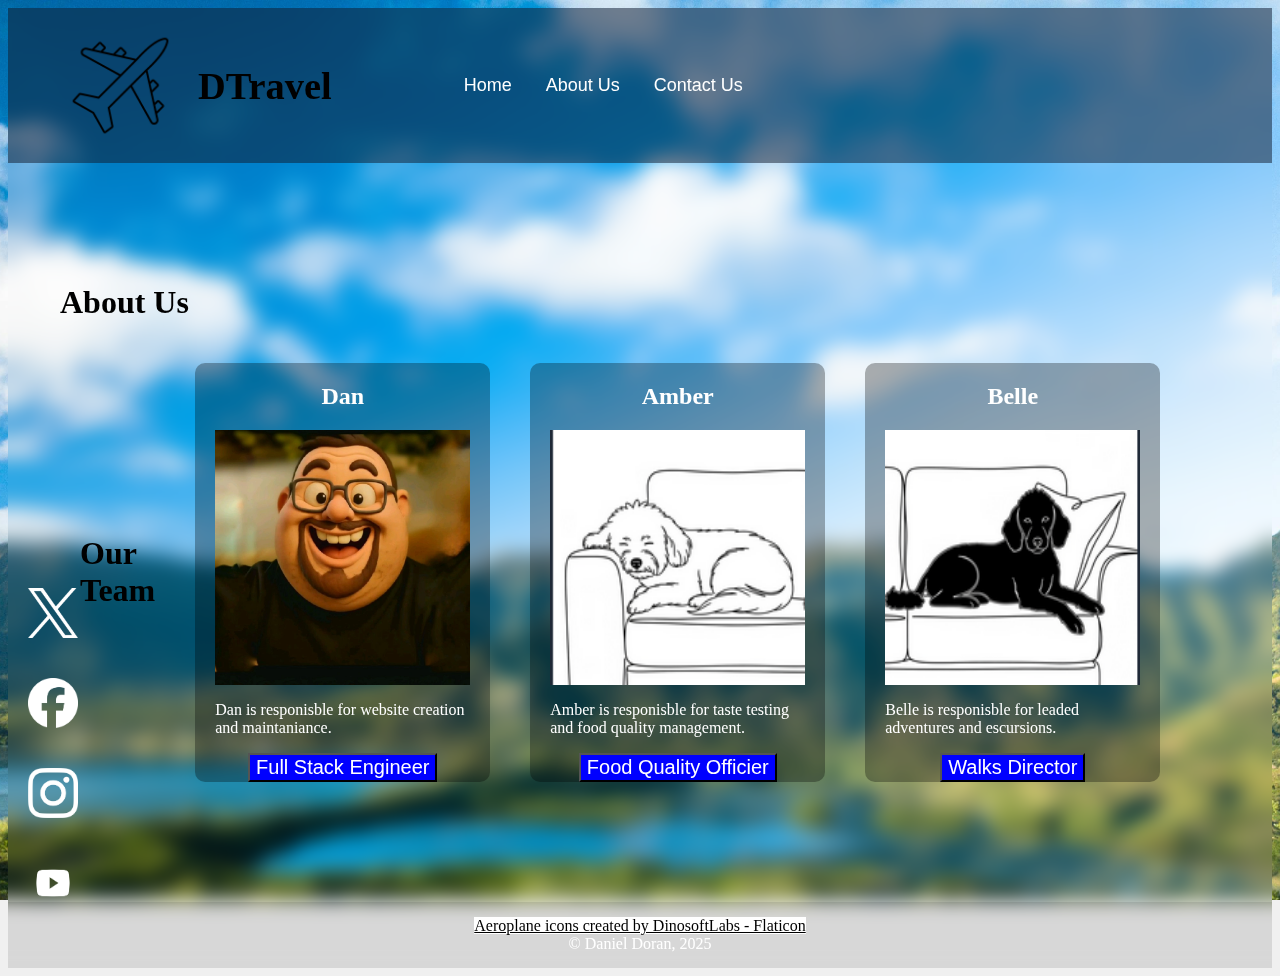
<file: travelRecommendation/pages/AboutUs.html>
<!DOCTYPE html>
<html>
<head>
<link rel="stylesheet" href="../style.css">
<Title>DTravel Travel Recommendation.</Title>
</head>

<!--Pages with no search bar, are in "no-search" class to preserve layout. -->
<body class="no-search">
    <div class="navbar">
        <div class="navbar-left">
            <img src="../img/aeroplane.png" height=125px width=125px>
            <h1>DTravel</h1>
        </div>

        <div class="navbar-center">
            <a href='../travel_recommendation.html'>Home</a>
            <a href='AboutUs.html'>About Us</a>
            <a href='ContactUs.html'>Contact Us</a>
        </div>

        <!-- "AboutUs" page, not to have searchfield present. Fixed in CSS to preserve layout.-->
        <div class="navbar-right">
          <form class="search-form">
            <input type="text" placeholder="Search destinations..." class="search-input">
            <button type="submit" class="search-button">Search</button>
            <button id="clearsearchbtn">Clear</button>
          </form>
        </div>
    </div>

   <div class="main-content">
        <div class="logo-sidebar">
            <ul>
                <li><img src="../img/x-logo-white.png"            height=50px width=50px></li><br><br>
                <li><img src="../img/Facebook_Logo_Secondary.png" height=50px width=50px></li><br><br>
                <li><img src="../img/Instagram_Glyph_White.png"   height=50px width=50px></li><br><br>
                <li><img src="../img/yt_icon_white_digital.png"   height=50px width=50px></li><br><br>
            </ul>
        </div>
        <div class="aboutsection">
            <h1>About Us</h1>
            <div class="about-summary">
            </div>

            <div class="team-section">
                <h1>Our Team</h1>
                <div class="team-container">
                    <div class="team-element">
                        <h2>Dan</h2>
                        <img src="../img/Dan.png" height=255px width=255px>
                        <p>Dan is responisble for website creation and maintaniance.</p>
                        <button>Full Stack Engineer</button>
                    </div>
                    <div class="team-element">
                        <h2>Amber</h2>
                        <img src="../img/Amber.png" height=255px width=255px>
                        <p>Amber is responisble for taste testing and food quality management.</p>
                        <button>Food Quality Officier</button>
                    </div>    
                    <div class="team-element">
                        <h2>Belle</h2>
                        <img src="../img/Belle.png" height=255px width=255px>
                        <p>Belle is responisble for leaded adventures and escursions.</p>
                        <button>Walks Director</button>
                    </div>            
                                
                </div>

            </div>        
        </div>
    </div>

</body>
<footer>
    <a href="https://www.flaticon.com/free-icons/aeroplane" title="aeroplane icons">Aeroplane icons created by DinosoftLabs - Flaticon</a><br>
    &copy Daniel Doran, 2025
</footer>
</html>
</file>
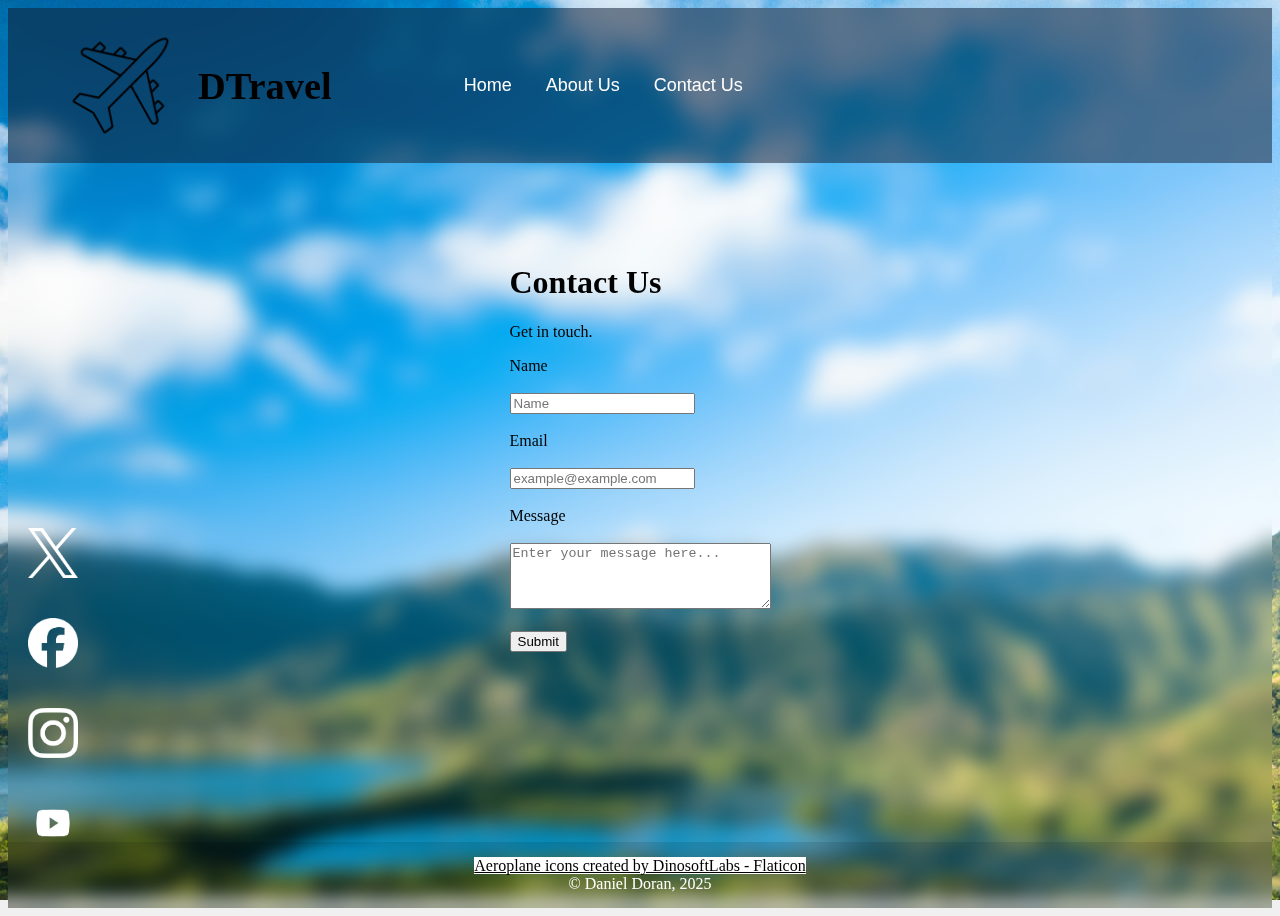
<file: travelRecommendation/pages/ContactUs.html>
<!DOCTYPE html>
<html>
<head>
<link rel="stylesheet" href="../style.css">
<Title>DTravel Travel Recommendation.</Title>
</head>
<body class="no-search">
    <div class="navbar">
        <div class="navbar-left">
            <img src="../img/aeroplane.png" height=125px width=125px>
            <h1>DTravel</h1>
        </div>

        <div class="navbar-center">
            <a href='../travel_recommendation.html'>Home</a>
            <a href='AboutUs.html'>About Us</a>
            <a href='ContactUs.html'>Contact Us</a>
        </div>

        <!-- "Contact Us" page, not to have searchfield present. -->
        <div class="navbar-right">
          <form class="search-form">
            <input type="text" placeholder="Search destinations..." class="search-input">
            <button type="submit" class="search-button">Search</button>
            <button id="clearsearchbtn">Clear</button>
          </form>
        </div>
    </div>


    <div class="main-content">
        <div class="logo-sidebar">
            <ul>
                <li><img src="../img/x-logo-white.png"            height=50px width=50px></li><br><br>
                <li><img src="../img/Facebook_Logo_Secondary.png" height=50px width=50px></li><br><br>
                <li><img src="../img/Instagram_Glyph_White.png"   height=50px width=50px></li><br><br>
                <li><img src="../img/yt_icon_white_digital.png"   height=50px width=50px></li><br><br>
            </ul>
        </div>
        <div class="contactuslayout">
            <h1>Contact Us</h1>
            <p>Get in touch.</p>
            <form>
                <label for="user-name">Name</label><br><br>
                <input type="text" id="user-name" name="user-name" placeholder="Name" required>
                <br><br>
                <label for="user-email">Email</label><br><br>
                <input type="text" id="email" name="user-email" placeholder="example@example.com" required><br><br>
                <label for="message">Message</label><br><br>                   
                <textarea id="message" name="message" rows="4" cols="30"placeholder="Enter your message here..." required></textarea>
                <br><br>
                <button type="submit">Submit</button>
            </form>        
        </div>
    </div>





</body>
<footer>
    <a href="https://www.flaticon.com/free-icons/aeroplane" title="aeroplane icons">Aeroplane icons created by DinosoftLabs - Flaticon</a><br>
    &copy Daniel Doran, 2025
</footer>
</html>
</file>
<file: travelRecommendation/style.css>
body {
  background-image:url("./img/Background.jpg");
  background-size: cover;
  background-repeat: no-repeat;
  background-position: center center;
  background-attachment: fixed; 
  background-color: #f0f0f0; 
  display: flex;
  flex-direction: column;
  min-height: 100vh;
}

/*Blur background to reduce distraction.*/
.no-search  {
  backdrop-filter: blur(10px);
}

footer {
  margin-top: auto; 
  color: white;
  text-align: center;
  padding: 15px 0;
  background-color: rgba(0, 0, 0, 0.1);
}

footer a {
  color: black;
  background-color:white;
}


.navbar {
  display:flex;
  justify-content: space-between;
  align-items: center;
  padding: 15px 50px;
  background-color: rgba(15, 23, 42, 0.5);
  backdrop-filter: blur(5px);
}
 .navbar-left
{
    display: flex;
    align-items: center;
    gap: 15px;
    font-size: 1.2rem;
}

 .navbar-center a
{
  color: white;
  text-decoration: none;
  margin: 0 15px;
  font-family: arial;
  font-size: 18px;
}
 .navbar-center a:hover
{
 color: orange;
}
 .navbar-center a.active
{
 text-decoration: underline;
}

.navbar-right{
    display: flex;
    align-items: center;
    background-color: white;
    border-radius: 50px;
    border: 1px solid #e0e0e0;
    overflow: hidden;
    padding-left: 20px;
    position: relative;
}

.navbar-right input {
    border: none;
    outline: none;
    width: 100%;
    height: 45px;
    background: transparent;
    font-size: 1em;
    color: #333;
position: relative;
    flex-grow: 1;
}

.navbar-right input::placeholder {
    color: #aaa;
}

.navbar-right  .btn {
    border: none;
    height: 48px;
    padding: 0 25px;
    color: white;
    background-color: #0d9488;
    cursor: pointer;
    font-weight: bold;
    font-size: 1em;
    border-radius: 25px; 
}

.navbar-right .clear-btn {
    border-left: 1px solid #0c857a;
}

.navbar-right  .btn:hover {
    background-color: #0f766e;
}


/* Pages with no search bar, are in "no-search" class to preserve layout. */
.no-search .navbar-right {
  visibility: hidden;
}

.main-content
{
    max-width: 1200px;
    margin: 60px auto;
    padding: 20px;
}

.logo-sidebar ul {
  list-style-type: none;
  padding: 0;
  margin: 0;
}


.logo-sidebar img {
  transition: transform 0.3s ease-in-out;
  cursor: pointer;
}

.logo-sidebar img:hover {
  transform: scale(2.1);
}

.logo-sidebar {
  position: fixed;
  bottom: 20px;
  left: 20px;  
  width: auto;
}



/*           Introduction Page Styling             */

.intro-title {
  color:white;
  font-weight: bold;
  text-transform: uppercase;
  background-color: rgba(0, 0, 0, 0);
}

.intro-summary{
  color:white;
  background-color: rgba(0, 0, 0, 0.1);
}


/*           About Us Page Styling             */

.aboutsection {
  flex: 1;
  padding: 20px;
}

.team-section
{
  display:flex;
  justify-content: space-between;
  align-items: center;
  padding: 0 20px;
}

.team-container{
  display:flex;
  justify-content: space-between;
  align-items: center;
  padding: 0 20px;
}

.team-element
{
 display: flex;
 flex-direction: column;
 align-items: center;
 padding: 0 20px;
 color:white;
 background-color: rgba(0, 0, 0, 0.3);
 backdrop-filter: blur(5px);
 margin: 20px 20px;
 border-radius: 10px;
}

.team-element button
{
 background-color: blue;
 color:white;
 font-family: arial;
 font-size: 20px;
}


.team-element img {
  transition: transform 0.3s ease-in-out;
  cursor: pointer;
}

.team-element img:hover {
  transform: scale(1.1);
}

/*           Contact Us Page Styling             */

.contactuslayout{
}

/*           Search and recommendation Styling             */
.recommendation-card {
    display: flex;
    align-items: center;
    gap: 15px;
    background-color: rgba(15, 23, 42, 0.6);
    padding: 20px;
    border-radius: 10px;
    flex-grow: 1;
    backdrop-filter: blur(5px);
}

.recommendation-card img {
    border-radius: 50%;
    width: 60px;
    height: 60px;
}
</file>
